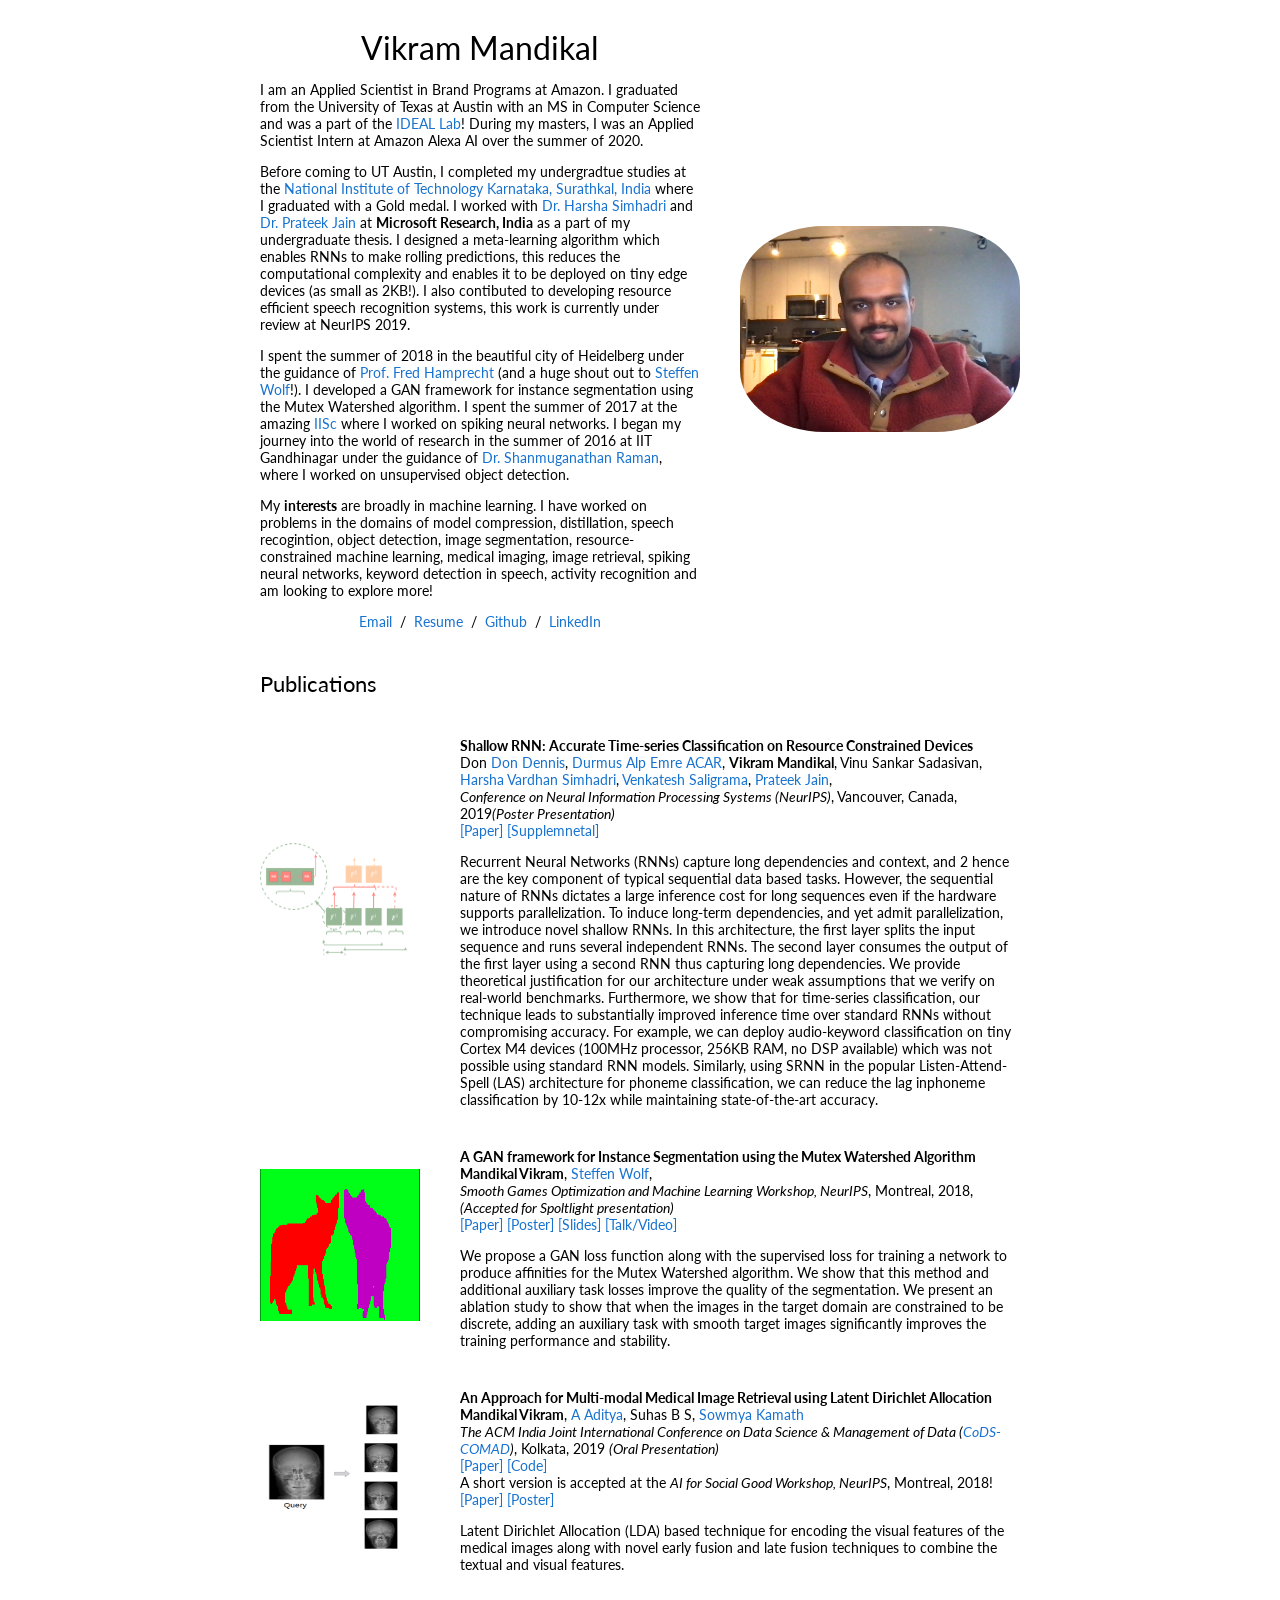
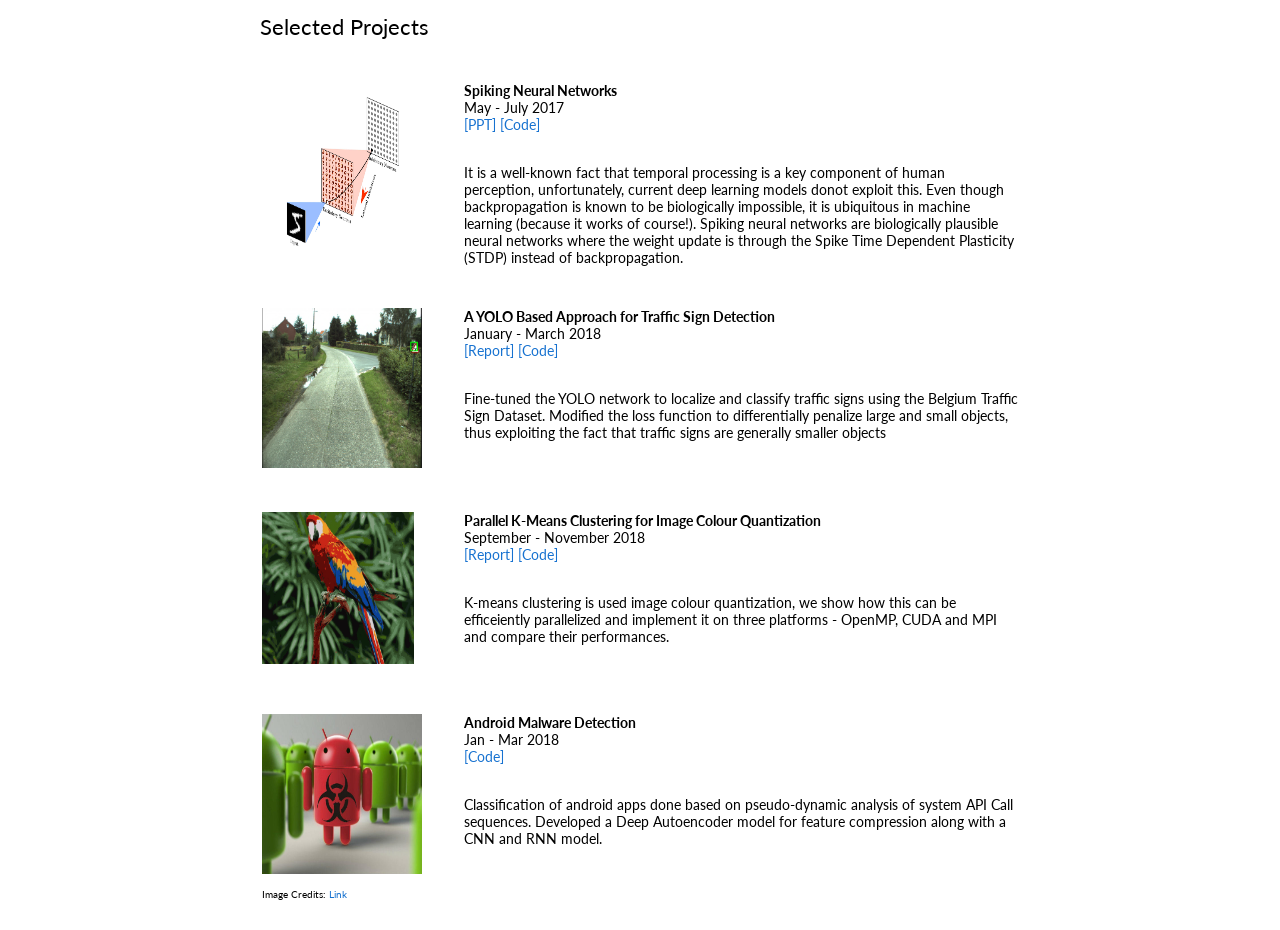
<file: index.html>
<!DOCTYPE HTML PUBLIC "-//W3C//DTD HTML 4.01 Transitional//EN">
<html>

<head>
  <!-- Global site tag (gtag.js) - Google Analytics -->
<script async src="https://www.googletagmanager.com/gtag/js?id=UA-128477061-1"></script>
<script>
  window.dataLayer = window.dataLayer || [];
  function gtag(){dataLayer.push(arguments);}
  gtag('js', new Date());

  gtag('config', 'UA-128477061-1');
</script>

  <meta name=viewport content="width=800">
  <meta name="generator" content="HTML Tidy for Linux/x86 (vers 11 February 2007), see www.w3.org">
  <style type="text/css">
    /* Color scheme stolen from Sergey Karayev */
    
    a {
      color: #1772d0;
      text-decoration: none;
    }
    
    a:focus,
    a:hover {
      color: #f09228;
      text-decoration: none;
    }
    
    body,
    td,
    th,
    tr,
    p,
    a {
      font-family: 'Lato', Verdana, Helvetica, sans-serif;
      font-size: 14px
    }
    
    strong {
      font-family: 'Lato', Verdana, Helvetica, sans-serif;
      font-size: 14px;
    }
    
    heading {
      font-family: 'Lato', Verdana, Helvetica, sans-serif;
      font-size: 22px;
    }
    
    papertitle {
      font-family: 'Lato', Verdana, Helvetica, sans-serif;
      font-size: 14px;
      font-weight: 700
    }
    
    name {
      font-family: 'Lato', Verdana, Helvetica, sans-serif;
      font-size: 32px;
    }
    
    .one {
      width: 160px;
      height: 160px;
      position: relative;
    }
    
    .two {
      width: 160px;
      height: 160px;
      position: absolute;
      transition: opacity .2s ease-in-out;
      -moz-transition: opacity .2s ease-in-out;
      -webkit-transition: opacity .2s ease-in-out;
    }
    
    .fade {
      transition: opacity .2s ease-in-out;
      -moz-transition: opacity .2s ease-in-out;
      -webkit-transition: opacity .2s ease-in-out;
    }
    
    span.highlight {
      background-color: #ffffd0;
    }
  </style>
  <!-- <link rel="icon" type="image/png" href="seal_icon.png"> -->
  <title>Vikram Mandikal</title>
  <meta http-equiv="Content-Type" content="text/html; charset=us-ascii">
  <link href='http://fonts.googleapis.com/css?family=Lato:400,700,400italic,700italic' rel='stylesheet' type='text/css'>
</head>

<body>
  <table width="800" border="0" align="center" cellspacing="0" cellpadding="0">
    <tr>
      <td>
        <table width="100%" align="center" border="0" cellspacing="0" cellpadding="20">
          <tr>
            <td width="60%" valign="middle">
              <p align="center">
                <name>Vikram Mandikal</name>
              </p>
              <p> I am an Applied Scientist in Brand Programs at Amazon. I graduated from the University of Texas at Austin with an MS in Computer Science and was a part of the <a href= "http://www.ideal.ece.utexas.edu/index.html"> IDEAL Lab</a>! During my masters, I was an Applied Scientist Intern at Amazon Alexa AI over the summer of 2020.
                 <!--I am looking out for exciting internship opportunities for the summer of 2020, shoot me an  <a href="mailto:vikram@cs.utexas.edu">email</a> to get in touch. -->
              </p>
              <p>Before coming to UT Austin, I completed my undergradtue studies at the <a href="http://www.nitk.ac.in/">National Institute of Technology Karnataka, Surathkal, India</a> where I graduated with a Gold medal. I worked with <a href="http://harsha-simhadri.org/"> Dr. Harsha Simhadri </a> and <a href="http://www.prateekjain.org/"> Dr. Prateek Jain </a> at <b>Microsoft Research, India</b> as a part of my undergraduate thesis. I designed a meta-learning algorithm which enables RNNs to make rolling predictions, this reduces the computational complexity and enables it to be deployed on tiny edge devices (as small as 2KB!). I also contibuted to developing resource efficient speech recognition systems, this work is currently under review at NeurIPS 2019.
              </p>
              <p>
                I spent the summer of 2018 in the beautiful city of Heidelberg under the guidance of <a href="https://hci.iwr.uni-heidelberg.de/people/fhamprec"> Prof. Fred Hamprecht </a> (and a huge shout out to <a href="https://scholar.google.de/citations?user=ZLTMBaEAAAAJ&hl=en"> Steffen Wolf</a>!). I developed a GAN framework for instance segmentation using the Mutex Watershed algorithm. I spent the summer of 2017 at the amazing <a href="http://val.serc.iisc.ernet.in/valweb/index.html">IISc</a> where I worked on spiking neural networks. I began my journey into the world of research in the summer of 2016 at IIT Gandhinagar under the guidance of <a href="https://www.iitgn.ac.in/faculty/electrical/shanmuganathan.htm">
                 Dr. Shanmuganathan Raman</a>, where I worked on unsupervised object detection.
              </p>
              <p>
                My <b>interests</b> are broadly in machine learning. I have worked on problems in the domains of model compression, distillation, speech recogintion, object detection, image segmentation, resource-constrained machine learning, medical imaging, image retrieval, spiking neural networks, keyword detection in speech, activity recognition and am looking to explore more! 
              </p>
              <p align=center>
                <a href="mailto:vikram0mm@gmail.com">Email</a> &nbsp/&nbsp
                <a href="VikramResume.pdf">Resume</a> &nbsp/&nbsp
                <!-- <a href="JonBarron-bio.txt">Biography</a> &nbsp/&nbsp -->
                <!-- <a href="https://scholar.google.com/citations?hl=en&user=jktWnL8AAAAJ">Google Scholar</a> &nbsp/&nbsp -->
                <a href="http://www.github.com/vikram-mm"> Github </a> &nbsp/&nbsp
                <a href="http://www.linkedin.com/in/vikram-mm/"> LinkedIn </a>
              </p>
            </td>
            <td width="40%">
              <img width="100%" src="my_photo_cropped.jpg" style="border-radius: 30%" >
            </td>
          </tr>
        </table>
        <table width="100%" align="center" border="0" cellspacing="0" cellpadding="20">
          <tr>
            <td width="100%" valign="middle">
              <heading>Publications</heading>
              
            </td>
          </tr>
        </table>

        <table width="100%" align="center" border="0" cellspacing="0" cellpadding="20">

          <tr onmouseout="portrait_stop()" onmouseover="portrait_start()">
            <td width="25%">
              <div class="one">
                <div class="two" id='portrait_image'><img  height='75%' width='100%' src='srnn.png'></div>
                <img height='75%' width='100%' src='srnn.png'>
              </div>
              <script type="text/javascript">
                function portrait_start() {
                  document.getElementById('portrait_image').style.opacity = "1";
                }
                function portrait_stop() {
                  document.getElementById('portrait_image').style.opacity = "0";
                }
                portrait_stop()
              </script>
            </td>
            <td valign="top" width="75%">

                <papertitle>Shallow RNN: Accurate Time-series Classification on Resource Constrained Devices</papertitle>
             
              <br>Don 
              <a href="https://dkdennis.xyz/">Don Dennis</a>,
              <a href="https://scholar.google.com/citations?user=Yo_NxlcAAAAJ&hl=en">Durmus Alp Emre ACAR</a>,
              <strong>Vikram Mandikal</strong>,
              Vinu Sankar Sadasivan,
              <a href="http://harsha-simhadri.org/">Harsha Vardhan Simhadri</a>,
              <a href="https://scholar.google.com/citations?user=S4z3uzMAAAAJ&hl=en">Venkatesh Saligrama</a>,
              <a href="http://www.prateekjain.org/">Prateek Jain</a>,
              <br>
              <em> Conference on Neural Information Processing Systems (NeurIPS)</em>, Vancouver, Canada, 2019<i>(Poster Presentation)</i>
              <br>
              <a href="https://papers.nips.cc/paper/9451-shallow-rnn-accurate-time-series-classification-on-resource-constrained-devices" target="_blank">[Paper]</a> 
              <a href="https://papers.nips.cc/paper/9451-shallow-rnn-accurate-time-series-classification-on-resource-constrained-devices-supplemental.zip" target="_blank">[Supplemnetal]</a>
              <p>Recurrent Neural Networks (RNNs) capture long dependencies and context, and 2 hence are the key component of typical sequential data based tasks. However, the sequential nature of RNNs dictates a large inference cost for long sequences even if the hardware supports parallelization. To induce long-term dependencies, and yet admit parallelization, we introduce novel shallow RNNs. In this architecture, the first layer splits the input sequence and runs several independent RNNs. The second layer consumes the output of the first layer using a second RNN thus capturing long dependencies. We provide theoretical justification for our architecture under weak assumptions that we verify on real-world benchmarks. Furthermore, we show that for time-series classification, our technique leads to substantially improved inference time over standard RNNs without compromising accuracy. For example, we can deploy audio-keyword classification on tiny Cortex M4 devices (100MHz processor, 256KB RAM, no DSP available) which was not possible using standard RNN models. Similarly, using SRNN in the popular Listen-Attend-Spell (LAS) architecture for phoneme classification, we can reduce the lag inphoneme classification by 10-12x while maintaining state-of-the-art accuracy. </p>
              <p>
              <!-- <p>This system is the basis for "Portrait Mode" on the Google Pixel 2 smartphones</p> -->
            </td>
          </tr>    


          <tr onmouseout="portrait_stop()" onmouseover="portrait_start()">
            <td width="25%">
              <div class="one">
                <div class="two" id='portrait_image'><img  height='95%' width='100%' src='segmentation.png'></div>
                <img height='95%' width='100%' src='image_.png'>
              </div>
              <script type="text/javascript">
                function portrait_start() {
                  document.getElementById('portrait_image').style.opacity = "1";
                }
                function portrait_stop() {
                  document.getElementById('portrait_image').style.opacity = "0";
                }
                portrait_stop()
              </script>
            </td>
            <td valign="top" width="75%">

                <papertitle>A GAN framework for Instance Segmentation using the Mutex Watershed Algorithm</papertitle>
             
              <br>
              <strong>Mandikal Vikram</strong>,
              <a href="https://scholar.google.de/citations?user=ZLTMBaEAAAAJ&hl=en">Steffen Wolf</a>,
              <br>
              <em>Smooth Games Optimization and Machine Learning Workshop, NeurIPS</em>, Montreal, 2018, <i>(Accepted for Spoltlight presentation)</i>
              <br>
              <a href="https://sgo-workshop.github.io/papers/16/sgo.pdf" target="_blank">[Paper]</a> 
              <a href="nips_sgoml_poster.pdf" target="_blank">[Poster]</a> 
              <a href="MWS_GAN.pptx">[Slides]</a> 
              <a href="https://youtu.be/VIisa42aXyU?list=PLAbhNpVZQkbs2uAc05ebwSqWh6xMRp0AX&t=4801" target="_blank">[Talk/Video]</a> 
<!--               <a href="https://ai.googleblog.com/2017/10/portrait-mode-on-pixel-2-and-pixel-2-xl.html">blog post</a> / -->
              
              <p> We propose a GAN loss function along with the supervised loss for training a network to produce affinities for the Mutex Watershed algorithm. We show that this method and additional auxiliary task losses improve the quality of the segmentation. We present an ablation study to show that when the images in the target domain are constrained to be discrete, adding an auxiliary task with smooth target images significantly improves the training performance and stability.</p>

              <!-- <p>This system is the basis for "Portrait Mode" on the Google Pixel 2 smartphones</p> -->
            </td>
          </tr>    
          <tr onmouseout="portrait_stop()" onmouseover="portrait_start()">
            <td width="25%">
              <div class="one">
                <div class="two" id='portrait_image'><img  height='95%' width='95%' src='q1.png'></div>
                <img height='95%' width='95%' src='q1.png'>
              </div>
              <script type="text/javascript">
                function portrait_start() {
                  document.getElementById('portrait_image').style.opacity = "1";
                }
                function portrait_stop() {
                  document.getElementById('portrait_image').style.opacity = "0";
                }
                portrait_stop()
              </script>
            </td>
            <td valign="top" width="75%">

                <papertitle>An Approach for Multi-modal Medical Image Retrieval using Latent Dirichlet Allocation </papertitle>
             
              <br>
              <strong>Mandikal Vikram</strong>,
              <a href="https://aditya5558.github.io/">A Aditya</a>,
              Suhas B S,
              <a href="http://infotech.nitk.ac.in/faculty/sowmya-kamath-s">Sowmya Kamath</a>
              <br>
              <em>The ACM India Joint International Conference on Data Science & Management of Data (<a href="http://cods-comad.in/2019/index.html">CoDS-COMAD</a>)</em>, Kolkata, 2019 <i>(Oral Presentation)</i>
              <br>
              <a href="cods_comad_camera_ready.pdf" target="_blank">[Paper]</a> 
              <a href="https://github.com/vikram-mm/Multimodal-Image-Retrieval" target="_blank">[Code]</a>              
              <br>A short version is accepted at the <em>AI for Social Good Workshop, NeurIPS</em>, Montreal, 2018!<br>
              <a href="https://aiforsocialgood.github.io/2018/pdfs/track1/75-AIFSG_Camera_Ready(1).pdf" target="_blank">[Paper]</a> 
              <a href="https://aiforsocialgood.github.io/2018/pdfs/track1/75-poster.pdf" target="_blank">[Poster]</a>
              <p>Latent Dirichlet Allocation (LDA) based technique for encoding the visual features of the medical images along with novel early fusion and late fusion techniques to combine the textual and visual features. </p>
              <p>
              <!-- <p>This system is the basis for "Portrait Mode" on the Google Pixel 2 smartphones</p> -->
            </td>
          </tr>       
        </table>
        
        <table width="100%" align="center" border="0" cellspacing="0" cellpadding="20">
          <tr>
            <td>
              <heading>Selected Projects</heading>
            </td>
          </tr>
        </table>
        <table width="100%" align="center" border="0" cellpadding="20">
          <tr>
            <td width="25%"><img src="SNN.png" alt="prl" width="160" height="160"></td>
            <td width="75%" valign="top">
              <p>
                
                <papertitle>Spiking Neural Networks</papertitle>
               
                <br>
                May - July 2017
                <br>
              <a href="https://docs.google.com/presentation/d/1e_1XjU4uafFHz_NOoMX8DCwjkSXx1uY3WxuarVZItyo/edit?usp=sharing">[PPT]</a> 
              <a href="https://github.com/vikram-mm/Spiking-Neural-Network---Theano-Framework">[Code]</a> 
                <!-- <strong>Aditya Anantharaman</strong> -->
                <p>
                  <br> It is a well-known fact that temporal processing is a key component of human perception, unfortunately, current deep learning models donot exploit this. Even though backpropagation is known to be biologically impossible, it is ubiquitous in machine learning (because it works of course!). Spiking neural networks are biologically plausible neural networks where the weight update is through the Spike Time Dependent Plasticity (STDP) instead of backpropagation.
                </p>
                
              </p>
            </td>
          </tr>
          <tr>
            <td width="25%"><img src="od.png" alt="prl" width="160" height="160"></td>
            <td width="75%" valign="top">
              <p>
                
                <papertitle>A YOLO Based Approach for Traffic Sign Detection</papertitle>
               
                <br>
                January - March 2018
                <br>
              <a href="yolo_report.pdf" target="_blank">[Report]</a> 
              <a href="https://github.com/vikram-mm/Traffic-Sign-Detection-YOLO" target="_blank">[Code]</a> 
                <!-- <strong>Aditya Anantharaman</strong> -->
                <p>
                  <br>Fine-tuned the YOLO network to localize and classify traffic signs using the Belgium Traffic Sign Dataset. Modified the loss function to differentially penalize large and small objects, thus exploiting the fact that traffic signs are generally smaller objects
                </p>
                
              </p>
            </td>
          </tr>
           <tr>
            <tr onmouseout="portrait2_stop()" onmouseover="portrait2_start()">
            <td width="25%">
              <div class="one">
                <div class="two" id='portrait_image2'><img  height='95%' width='95%' src='parrot_compressed.jpg'></div>
                <img height='95%' width='95%' src='parrot.jpg'>
              </div>
              <script type="text/javascript">
                function portrait2_start() {
                  document.getElementById('portrait_image2').style.opacity = "1";
                }
                function portrait2_stop() {
                  document.getElementById('portrait_image2').style.opacity = "0";
                }
                portrait_stop()
              </script>
            </td>
            <td width="75%" valign="top">
              <p>
                
                <papertitle>Parallel K-Means Clustering for Image Colour Quantization</papertitle>
               
                <br>
                September - November 2018
                <br>
              <a href="kmeans_report.pdf" target="_blank">[Report]</a> 
              <a href="https://github.com/hehaichi/Parallel-K-means" target="_blank">[Code]</a> 
                <!-- <strong>Aditya Anantharaman</strong> -->
                <p>
                  <br>K-means clustering is used image colour quantization, we show how this can be efficeiently parallelized and implement it on three platforms - OpenMP, CUDA and MPI and compare their performances.
                </p>
                
              </p>
            </td>
          </tr>
           <tr>
            <td width="25%"><img src="android-malware.jpg" alt="prl" width="160" height="160">
            <p>
              <font size="1" px="">Image Credits:</font><a href="https://arstechnica.com/information-technology/2018/01/found-new-android-malware-with-never-before-seen-spying-capabilities/"><font size="1" px=""> Link</font></a>
            </p>
            </td>
            <td width="75%" valign="top">
              <p>
                
                <papertitle>Android Malware Detection</papertitle>
                
                <br>
                Jan - Mar 2018
                <br>
              <a href="https://github.com/vikram-mm/Android-Malware-Detection" target="_blank">[Code]</a> 
                <!-- <strong>Aditya Anantharaman</strong> -->
                <p>
                  <br> Classification of android apps done based on pseudo-dynamic analysis of system API Call sequences. Developed a Deep Autoencoder model for feature compression along with a CNN and RNN model.
                </p>
                
              </p>
            </td>
          </tr>
         
        </table>
        <!-- <table width="100%" align="center" border="0" cellspacing="0" cellpadding="20">
          <tr>
            <td>
              <heading>Teaching</heading>
            </td>
          </tr>
        </table>
        <table width="100%" align="center" border="0" cellpadding="20">
          <tr>
            <td width="25%"><img src="pacman.jpg" alt="pacman" width="160" height="160"></td>
            <td width="75%" valign="center">
              <p>
                <a href="http://inst.eecs.berkeley.edu/~cs188/fa10/announcements.html">
                  <papertitle>CS188 - Fall 2010 (GSI)</papertitle>
                </a>
                <br>
                <br>
                <a href="http://inst.eecs.berkeley.edu/~cs188/sp11/announcements.html">
                  <papertitle>CS188 - Spring 2011 (GSI)</papertitle>
                </a>
                <br>
              </p>
            </td>
          </tr>
        </table> -->


</body>

</html>
</file>
